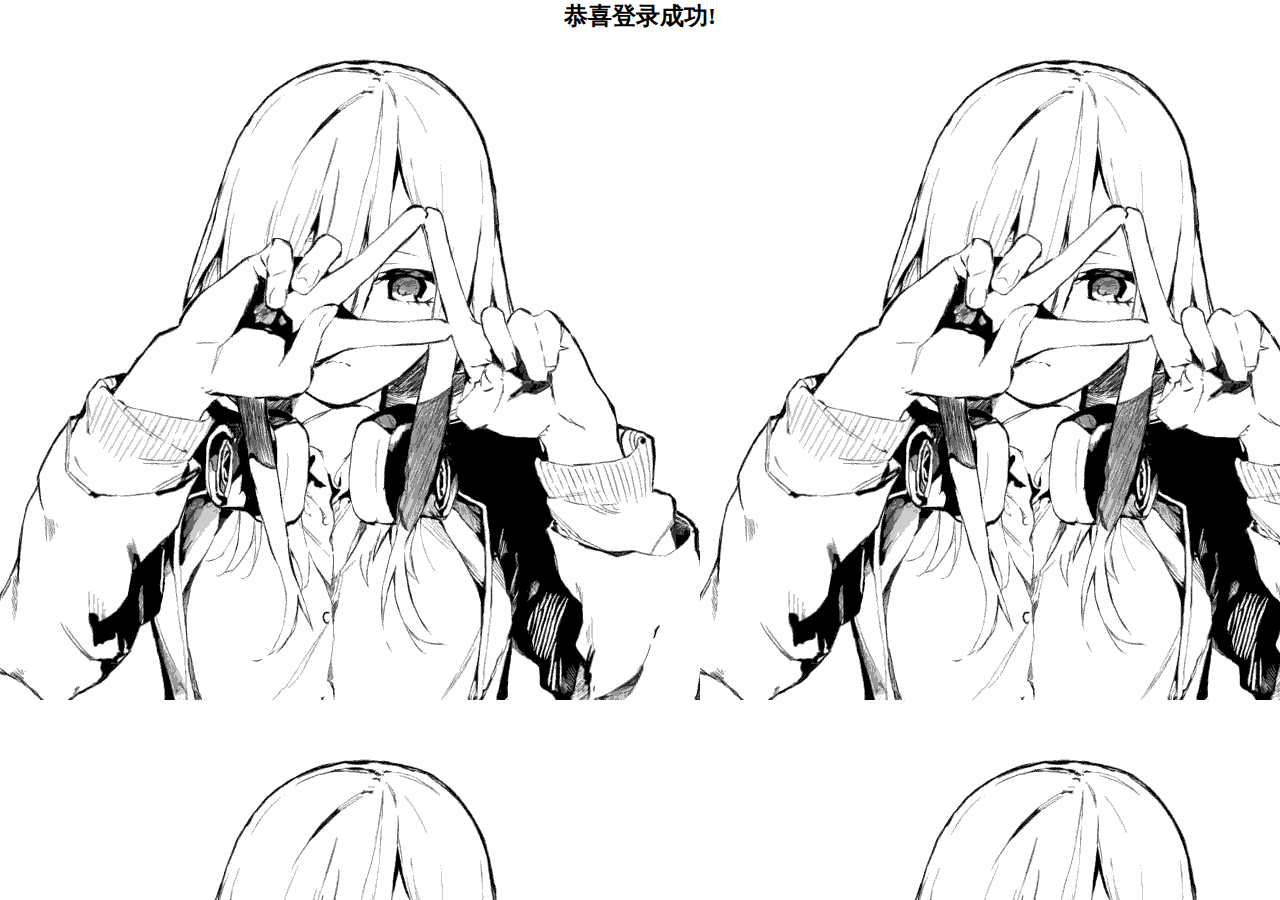
<file: web/success.html>
<!DOCTYPE html>
<html>
<head>
<meta charset="utf-8" />
<title>注册成功</title>
<style type="text/css">
body{ margin:0;
text-align:center;
font-size:24px;
font-weight:bold;}
</style>
</head>

<body background="images/1.gif">
恭喜登录成功!
</body>
</html>
</file>
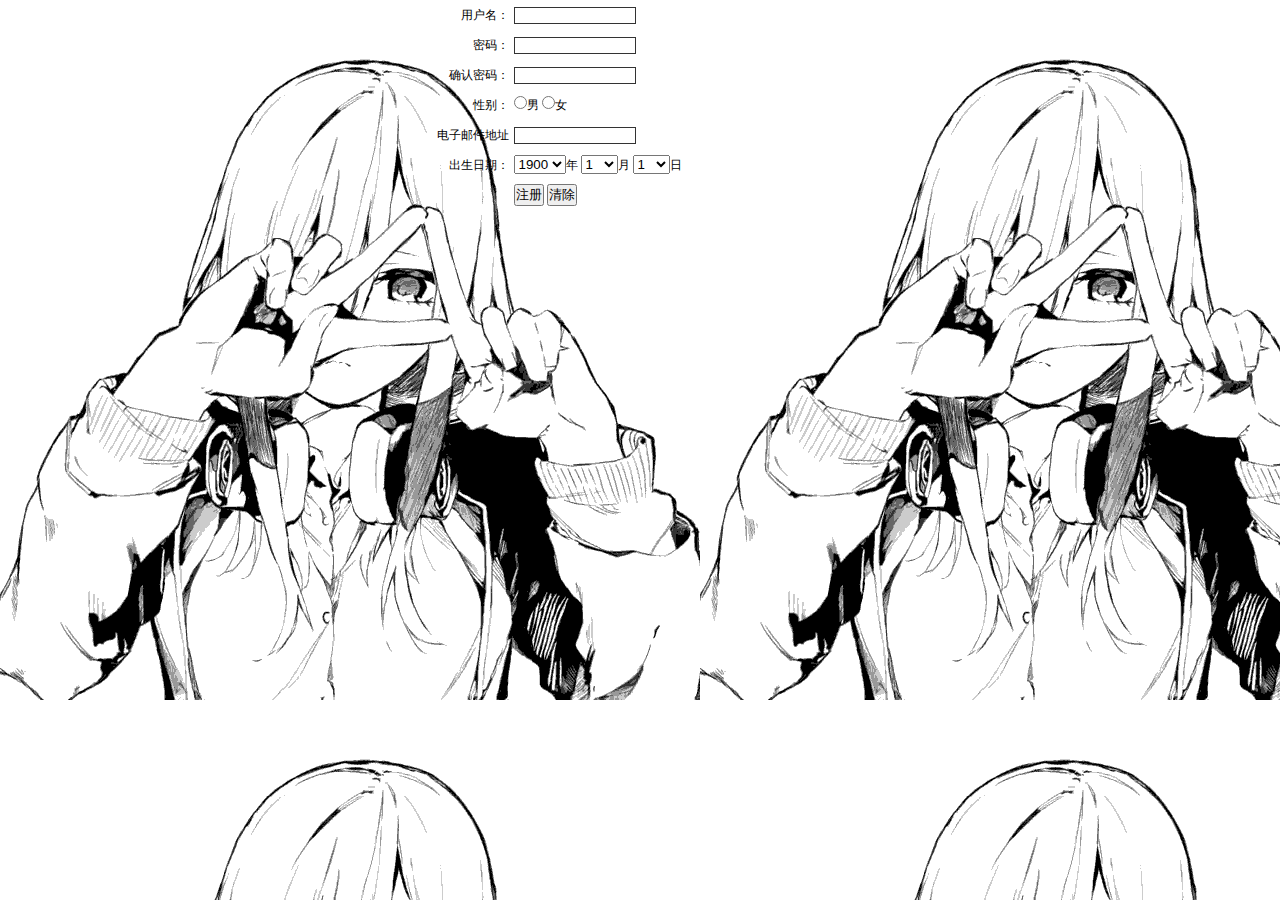
<file: web/register/register.html>
<!DOCTYPE html>
<html>
<head>
<meta charset="utf-8" />
<title>百度注册页面</title>
<link rel="stylesheet" type="text/css" href="css/style.css"/>
<script type="text/javascript" src="js/check.js"></script>
</head>

<body background="images/1.gif">
<div class="center">
<table width="100%" border="0" cellspacing="0" cellpadding="0">
  <form action="success.html" method="post" name="myform" onsubmit="return check()">
  <tr>
    <td class="left">用户名：</td>
    <td><input id="user" type="text"  class="inputs"/><div id="userId" class="red"></div></td>
  </tr>
   <tr>
    <td class="left">密码：</td>
    <td><input id="pwd" type="password"  class="inputs"/><div id="pwdId" class="red"></div></td>
  <tr>
    <td class="left">确认密码：</td>
    <td><input id="repwd" type="password"  class="inputs"/><div id="repwdId" class="red"></div></td>
  </tr>
  <tr>
   <tr>
    <td class="left">性别：</td>
    <td><div style="float:left;"><input name="sex" type="radio" value="男" />男 <input name="sex" type="radio" value="女" />女</div>
    <div id="sexId" class="red"></div></td>
  </tr>
   <tr>
    <td class="left">电子邮件地址</td>
    <td><input id="email" type="text"  class="inputs"/><div id="emailId" class="red"></div></td>
  </tr>
   <tr>
    <td class="left">出生日期：</td>
    <td><select id="year">
    <script type="text/javascript">
	for(var i=1900;i<=2009;i++){
	document.write("<option value="+i+">"+i+"</option>");	
		}
	</script>
    </select>年
    <select id="month">
    <script type="text/javascript">
	for(var i=1;i<=12;i++){
	document.write("<option value="+i+">"+i+"</option>");	
		}
	</script>
    </select>月
    <select id="day">
    <script type="text/javascript">
	for(var i=1;i<=31;i++){
	document.write("<option value="+i+">"+i+"</option>");	
		}
	</script>
    </select>日</td>
  </tr>
  <tr>
    <td>&nbsp;</td>
    <td><input name="sub" type="submit" value="注册" /> <input name="cancel" type="reset" value="清除" /></td>
  </tr>
  </form>
</table>
</div>
</body>
</html>
</file>
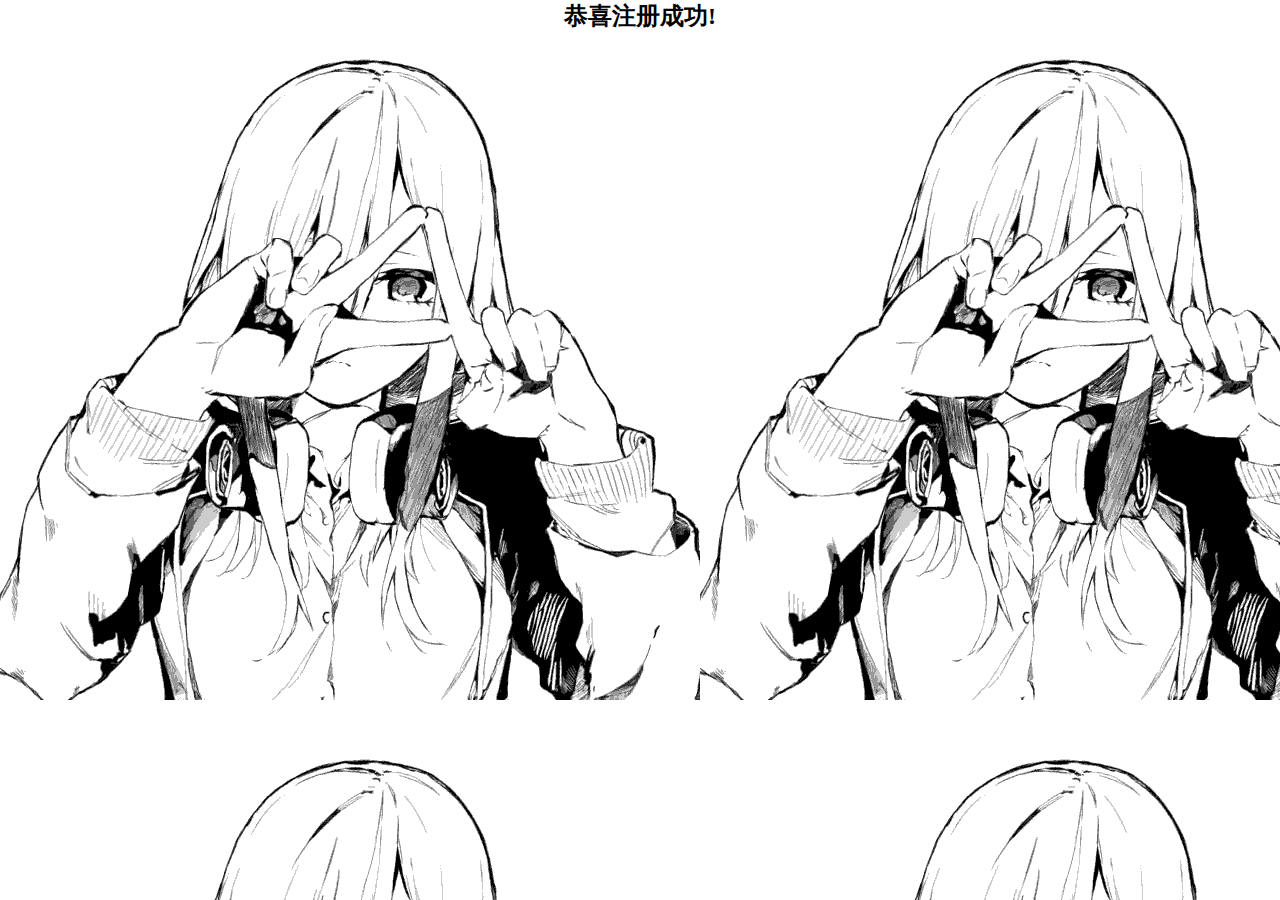
<file: web/register/success.html>
<!DOCTYPE html>
<html>
<head>
<meta charset="utf-8" />
<title>注册成功</title>
<style type="text/css">
body{ margin:0;
text-align:center;
font-size:24px;
font-weight:bold;}
</style>
</head>

<body background="images/1.gif">
恭喜注册成功!
</body>
</html>
</file>
<file: web/register/css/style.css>
*{padding:0; margin:0;}
body{
	margin-top: 0px;
	margin-right: auto;
	margin-bottom: 0px;
	margin-left: auto;
	font-size:12px;
	line-height:30px;
}
.center{
	float:none;
	width: 503px;
	clear:both;
	margin-top: 0px;
	margin-right: auto;
	margin-bottom: 0px;
	margin-left: auto;
}
.inputs {
	border: 1px solid #333;
	width:120px;
	float:left;
}
.left{width:120px;
text-align:right;
padding-right:5px;
}
.red{
	color:#ff0000;
	padding-left:10px;
	font-size:12px;
	}
</file>
